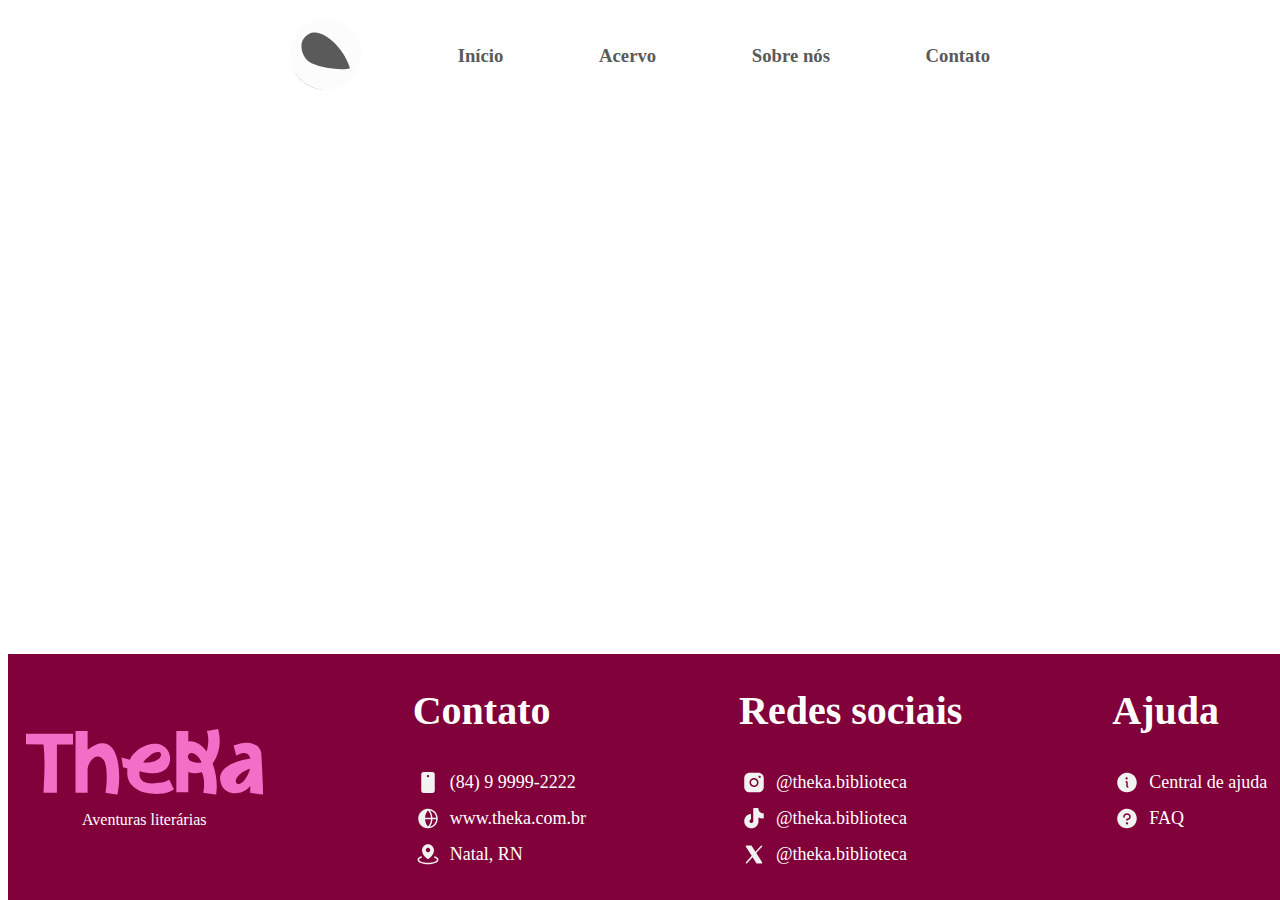
<file: src/index.html>
<!DOCTYPE html>
<html lang="pt-br">
<head>
    <meta charset="UTF-8">
    <meta name="viewport" content="width=device-width, initial-scale=1.0">
    <title>Theka</title>
    <link rel="stylesheet" href="index.css">
</head>
<body>
    <!-- Barra de navegação -->
    <nav class="nav-container">
            <div class="img-container">
                <img src="/images/navbar/navbar-logotipo-icon.svg" alt="">
            </div>
            <div class="home">
                <h3>Início</h3>
            </div>
            <div class="collection">
                <h3>
                    Acervo
                </h3>
            </div>
            <div class="about-us">
                <h3>
                    Sobre nós
                </h3>
            </div>
            <div class="contact">
                <h3>Contato</h3>
            </div>
    </nav>
    <main></main>
    <!-- Rodapé -->
    <footer class="footer-container">
        <div class="footer-image">
            <img src="/images/footer/title-logotipo.svg" alt="">
            <p>
                Aventuras literárias
            </p>
        </div>
        <!-- Lista de contatos -->
        <div class="footer-contacts">
            <h2>Contato</h2>
            <ul class="contacts-list">
                <li>
                    <img src="/images/footer/smartphone-icon.svg" alt="">
                    <span>(84) 9 9999-2222</span>
                </li>
                <li>
                    <img src="/images/footer/web-icon.svg" alt="">
                    <span>www.theka.com.br</span>
                </li>
                <li>
                    <img src="/images/footer/address-icon.svg" alt="">
                    <span>Natal, RN</span>
                </li>    
            </ul>
        </div>
        <div class="footer-social-media">
            <h2>Redes sociais</h2>
            <ul class="social-media-list">
                <li>
                    <img src="/images/footer/instagram-icon.svg" alt="">
                    <span>@theka.biblioteca</span>
                </li>
                <li>
                    <img src="/images/footer/tiktok-icon.svg" alt="">
                    <span>@theka.biblioteca</span>
                </li>
                <li>
                    <img src="/images/footer/X-icon.svg" alt="">
                    <span>@theka.biblioteca</span>
                </li>    
            </ul>
        </div>
        <div class="footer-support">
            <h2>Ajuda</h2>
            <ul class="support-list">
                <li>
                    <img src="/images/footer/info-icon.svg" alt="">
                    <span>Central de ajuda</span>
                </li>
                <li>
                    <img src="/images/footer/FAQ-icon.svg" alt="">
                    <span>FAQ</span>
                </li>  
            </ul>
        </div>
    </footer>
</body>
</html>
</file>
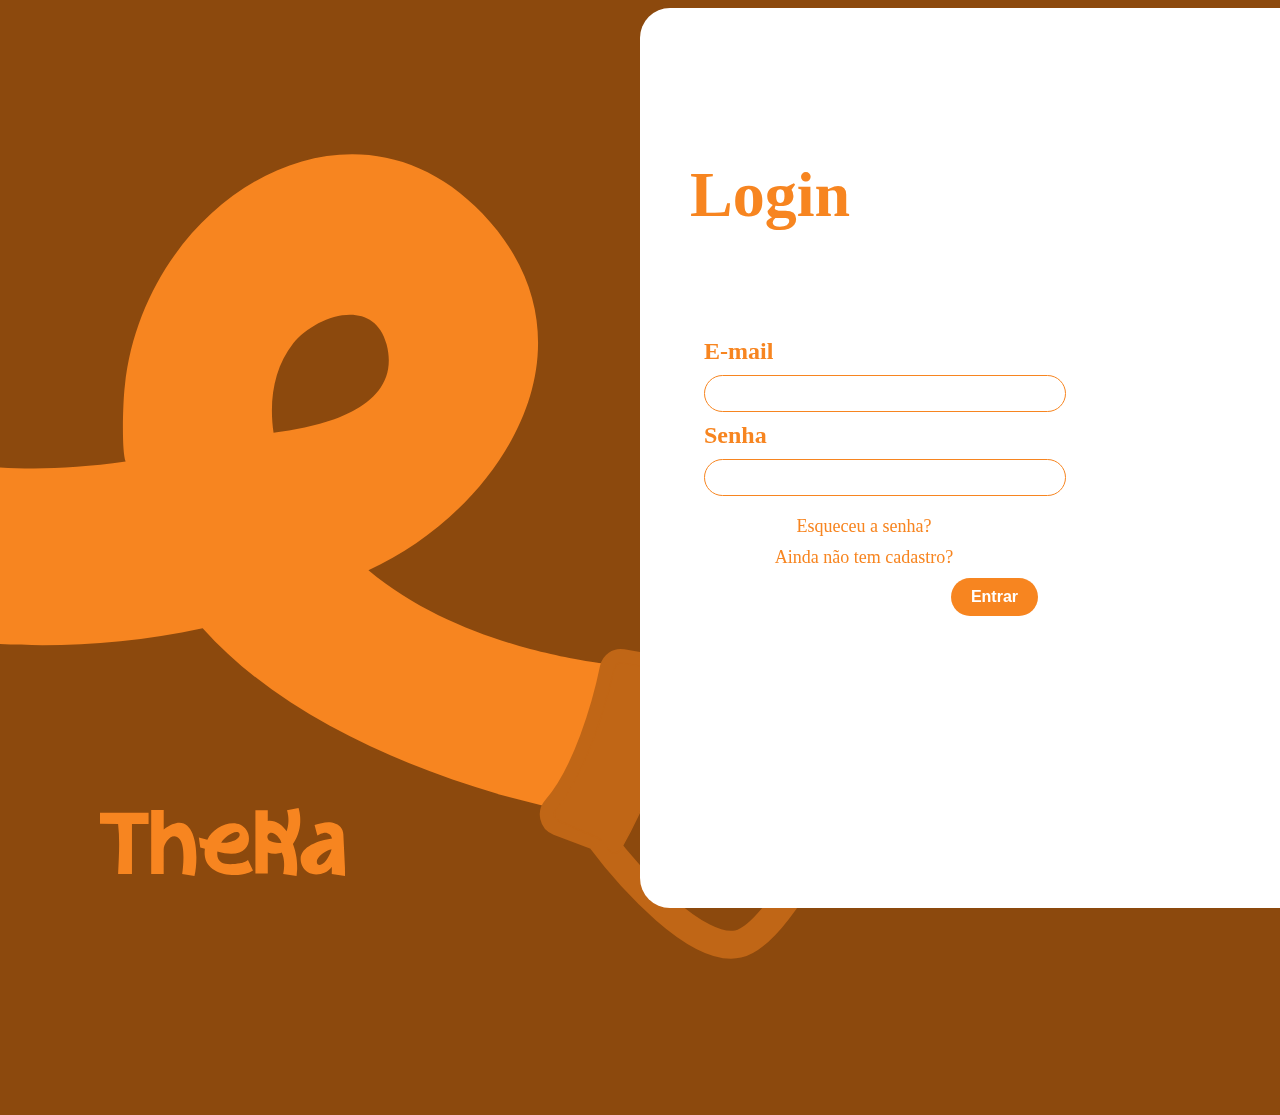
<file: src/login-page.html>
<!DOCTYPE html>
<html lang="pt-br">
<head>
    <meta charset="UTF-8">
    <meta name="viewport" content="width=device-width, initial-scale=1.0">
    <title>Theka</title>
    <link rel="stylesheet" href="login-page.css">
</head>
<body>
    <!-- Container principal da página -->
    <main class="main-content">
        <!-- Container contendo a imagem logo e o nome da página (Theka) -->
        <div class="logo-title-contaiter">
            <div class="logo-title-wrapper">
                <div class="logo">
                    <img src="/images/mascote.svg" alt="">
                </div>
                <div class="title">
                    <img src="/images/logotipo-title-icon.svg" alt="">
                </div>
            </div>
        </div>
        <!-- Container contendo o formulário para acesso, recuperação de senha ou cadastro -->
        <div class="login-container">
            <div class="login-wrapper">
                <div class="login-title">
                    <h1>Login</h1>
                </div>
                <!-- Container das informações para login -->
                <form class="form-container">
                    <fieldset>
                        <div class="email-container">
                            <label>E-mail</label>
                            <input type="text">
                        </div>
                        <div class="password-container">
                            <label>Senha</label>
                            <input type="password">
                        </div>
                    </fieldset>
                </form>
                <!-- Opções além de logar -->
                <div class="options-container">
                    <div class="forgotten-password">
                        <a href="#">Esqueceu a senha?</a>
                    </div>
                    <div class="register-account">
                        <a href="signup-page.html">Ainda não tem cadastro?</a>
                    </div>
                </div>
                <div class="enter-button">
                    <button>Entrar</button>
                </div>
            </div>
        </div>
    </main>
</body>
</html>
</file>
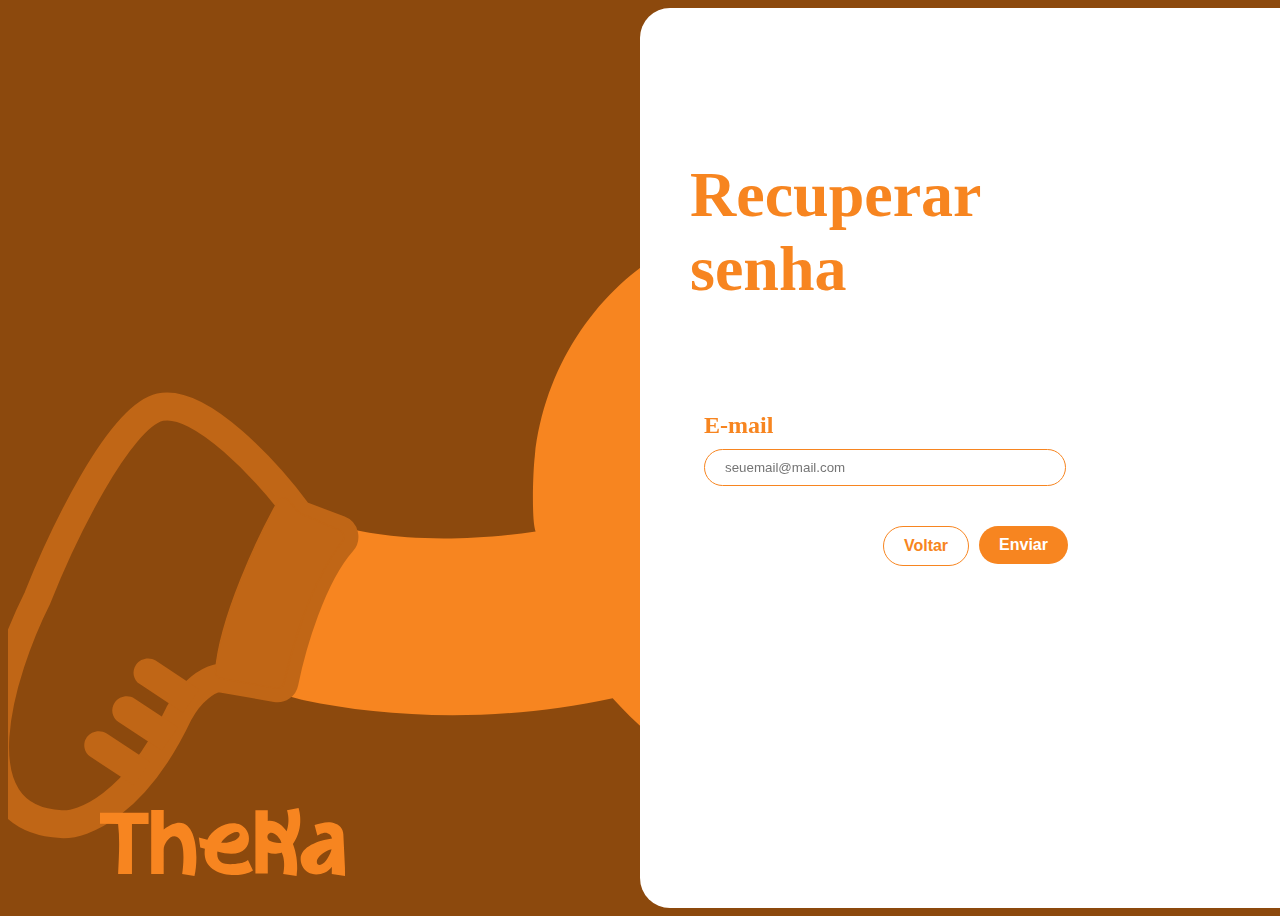
<file: src/recovery-password-page.html>
<!DOCTYPE html>
<html lang="pt-br">
<head>
    <meta charset="UTF-8">
    <meta name="viewport" content="width=device-width, initial-scale=1.0">
    <title>Theka</title>
    <link rel="stylesheet" href="recovery-password-page.css">
</head>
<body>
    <!-- Container principal da página -->
   <main class="main-content">
        <!-- Container contendo a imagem logo e o nome da página (Theka) -->
        <div class="logo-title-container">
            <div class="logo-title-wrapper">
                <div class="logo">
                    <img src="/images/mascote.svg" alt="">
                </div>
                <div class="title">
                    <img src="/images/logotipo-title-icon.svg" alt="">
                </div>
            </div>     
        </div>
        <!-- Container contendo o formulário para cadastro de dados -->
        <div class="recovery-container">
            <div class="recovery-wrapper">
                <div class="recovery-title">
                    <h1>Recuperar senha</h1>
                </div>
                <!-- Container do formulário de e-mail -->
                <form class="form-container">
                    <fieldset>
                        <div class="email-container">
                            <label>E-mail</label>
                            <input type="text" placeholder="seuemail@mail.com">
                        </div>
                    </fieldset>
                </form>
                <div class="buttons-container">
                    <div class="back-button">
                        <button>Voltar</button>
                    </div>
                    <div class="send-button">
                        <button>Enviar</button>
                    </div>
                </div>
            </div>
        </div>
    </main>
</body>
</html>
</file>
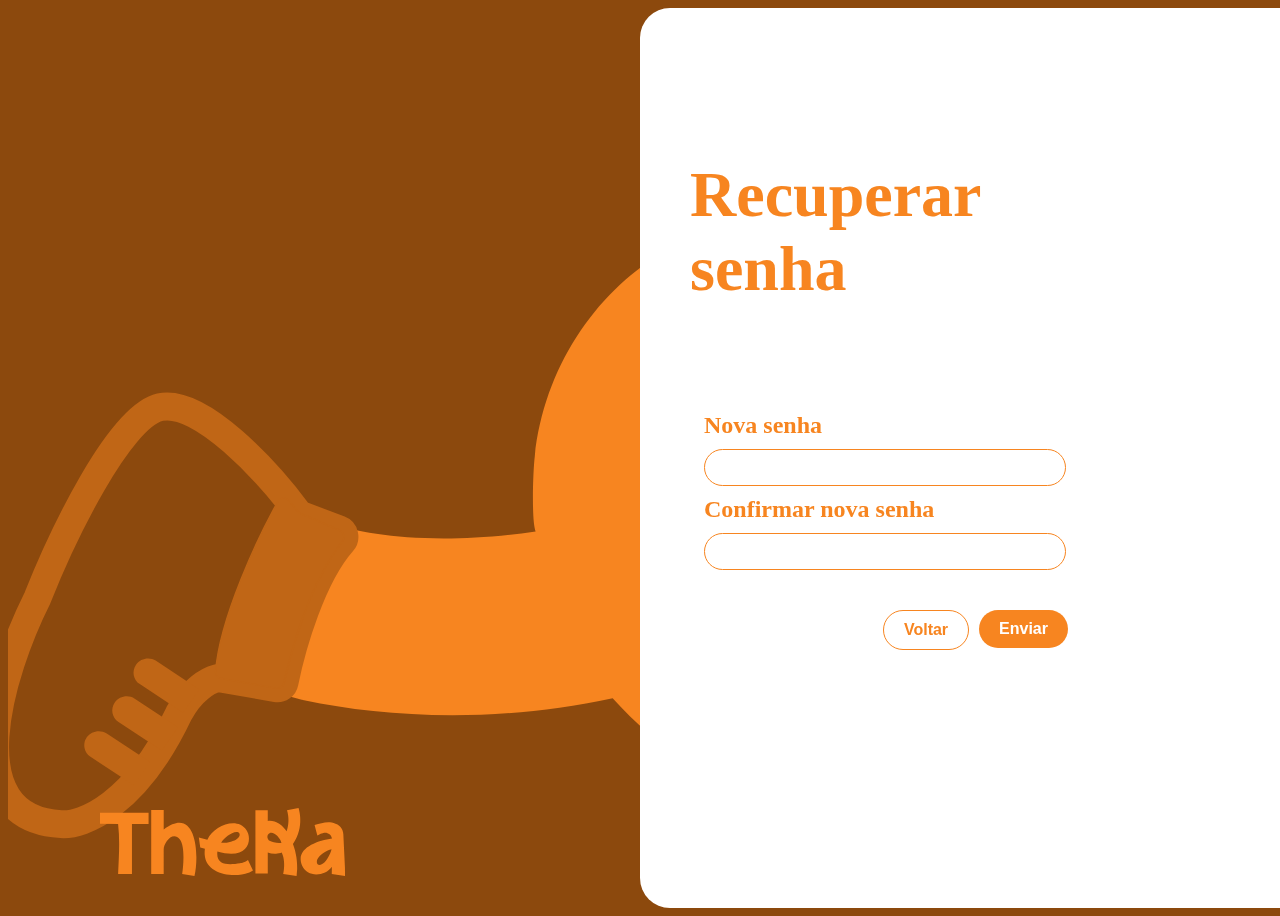
<file: src/redefine-password-page.html>
<!DOCTYPE html>
<html lang="pt-br">
<head>
    <meta charset="UTF-8">
    <meta name="viewport" content="width=device-width, initial-scale=1.0">
    <title>Theka</title>
    <link rel="stylesheet" href="redefine-password-page.css">
</head>
<body>
    <!-- Container principal da página -->
   <main class="main-content">
        <!-- Container contendo a imagem logo e o nome da página (Theka) -->
        <div class="logo-title-container">
            <div class="logo-title-wrapper">
                <div class="logo">
                    <img src="/images/mascote.svg" alt="">
                </div>
                <div class="title">
                    <img src="/images/logotipo-title-icon.svg" alt="">
                </div>
            </div>     
        </div>
        <!-- Container contendo o formulário para cadastro de dados -->
        <div class="recovery-container">
            <div class="recovery-wrapper">
                <div class="recovery-title">
                    <h1>Recuperar senha</h1>
                </div>
                <!-- Container do formulário da nova senha -->
                <form id="new-password-form" class="form-container">
                    <fieldset>
                        <div class="new-password-container">
                            <label for="password">Nova senha</label>
                            <input type="password" id="password" name="password" required>
                        </div>
                         <div class="password-confirmation-container">
                            <label for="confirmation">Confirmar nova senha</label>
                            <input type="password" id="confirmation" name="confirmation" required>
                        </div>
                    </fieldset>
                </form>
                <div class="buttons-container">
                    <div class="back-button">
                        <button>Voltar</button>
                    </div>
                    <div class="send-button">
                        <button type="submit">Enviar</button>
                    </div>
                </div>
            </div>
        </div>
    </main>
</body>
</html>
</file>
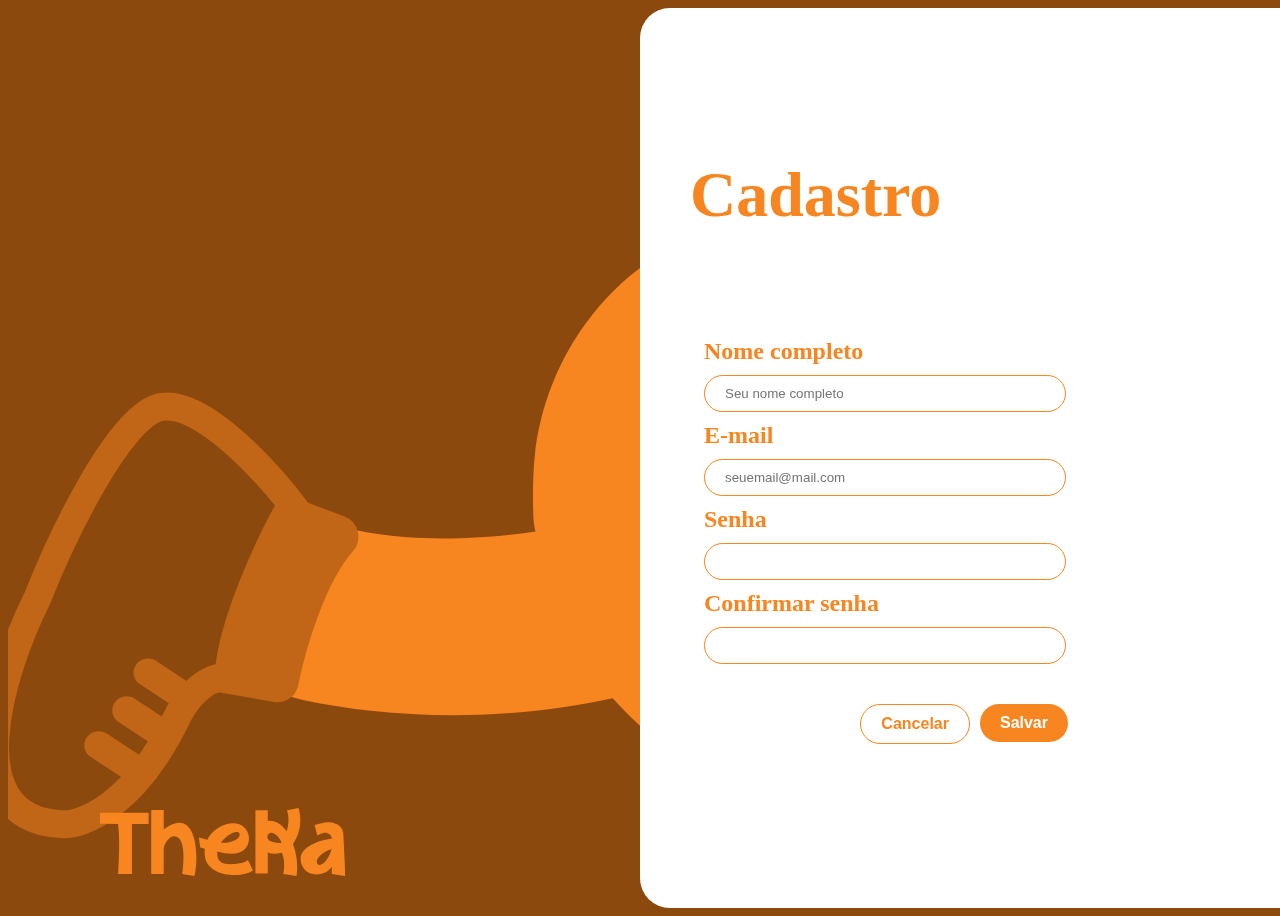
<file: src/signup-page.html>
<!DOCTYPE html>
<html lang="pt-br">
<head>
    <meta charset="UTF-8">
    <meta name="viewport" content="width=device-width, initial-scale=1.0">
    <title>Theka</title>
    <link rel="stylesheet" href="signup-page.css">
</head>
<body>
    <!-- Container principal da página -->
   <main class="main-content">
        <!-- Container contendo a imagem logo e o nome da página (Theka) -->
        <div class="logo-title-container">
            <div class="logo-title-wrapper">
                <div class="logo">
                    <img src="/images/mascote.svg" alt="">
                </div>
                <div class="title">
                    <img src="/images/logotipo-title-icon.svg" alt="">
                </div>
            </div>     
        </div>
        <!-- Container contendo o formulário para cadastro de dados -->
        <div class="signup-container">
            <div class="signup-wrapper">
                <div class="signup-title">
                    <h1>Cadastro</h1>
                </div>
                <!-- Container das informações para cadastro -->
                <form class="form-container">
                    <fieldset>
                        <div class="name-container">
                            <label>Nome completo</label>
                            <input type="text" placeholder="Seu nome completo">
                        </div>
                        <div class="email-container">
                            <label>E-mail</label>
                            <input type="text" placeholder="seuemail@mail.com">
                        </div>
                        <div class="password-container">
                            <label>Senha</label>
                            <input type="password">
                        </div>
                        <div class="password-confirmation-container">
                            <label>Confirmar senha</label>
                            <input type="password">
                        </div>
                    </fieldset>
                </form>
                <div class="buttons-container">
                    <div class="cancel-button">
                        <button>Cancelar</button>
                    </div>
                    <div class="enter-button">
                        <button>Salvar</button>
                    </div>
                </div>
            </div>
        </div>
    </main>
</body>
</html>
</file>
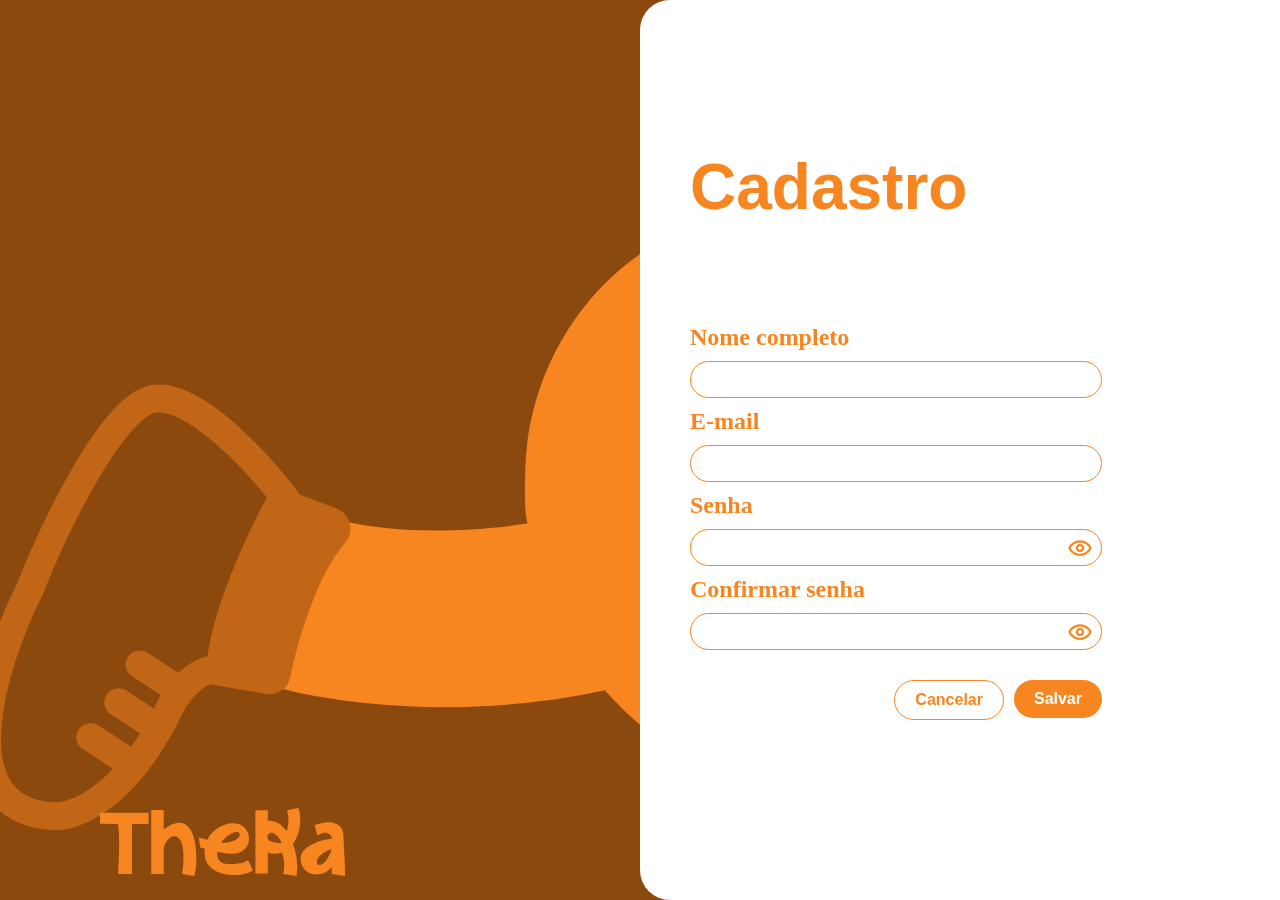
<file: src/pages/signup.html>
<!DOCTYPE html>
<html lang="pt-br">
<head>
    <meta charset="UTF-8">
    <meta name="viewport" content="width=device-width, initial-scale=1.0">
    <title>Theka</title>

    <!-- Link para os estilos CSS -->
    <link rel="stylesheet" href="../css/styles.css">
    <link rel="stylesheet" href="../css/signup.css">

    <!-- importação das funcionalidades da página -->
    <script type="module" src="/src/js/user.js"></script>
    <script type="module" src="/src/js/general.js"></script>
</head>
<body>
    <!-- Container principal da página -->
   <main class="main-content">
        <!-- Container contendo a imagem logo e o nome da página (Theka) -->
        <div class="logo-title-container">
            <div class="logo-title-wrapper">
                <div class="logo">
                    <img src="/images/mascote.svg" alt="">
                </div>
                <div class="title">
                    <img src="/images/logotipo-title-icon.svg" alt="">
                </div>
            </div>     
        </div>
        <!-- Container contendo o formulário para cadastro de dados -->
        <div id="signup-container" class="signup-container">
            <div class="signup-wrapper">
                <div class="signup-title">
                    <h1>Cadastro</h1>
                </div>
                <!-- Container das informações para cadastro -->
                <form id="signup-form" class="form-container">
                    <div class="name-container">
                        <label for="name">Nome completo</label>
                        <input type="text" id="name" name="name" required>
                    </div>
                    <div class="email-container">
                        <label for="email">E-mail</label>
                        <input type="email" id="email" name="email" required>
                    </div>
                    <div class="password-container">
                        <label for="password">Senha</label>
                        <div class="password-icon-container">
                            <input type="password" id="password" name="password" required minlength="8">
                            <img src="/images/login/eye-icon.svg" id="show-password" alt="">
                        </div>
                    </div>
                    <div class="password-confirmation-container" required>
                        <label for="confirmation">Confirmar senha</label>
                        <div class="password-icon-container">
                            <input type="password" id="confirmation" name="confirmation" required>
                            <img src="/images/login/eye-icon.svg" id="show-password-confirmation" alt="">
                        </div>
                    </div>
                </form>
                <div class="buttons-container">
                    <div id="signup-cancel-button" class="cancel-button">
                        <button>Cancelar</button>
                    </div>
                    <div class="save-button">
                        <button type="submit">Salvar</button>
                    </div>
                </div>
            </div>
        </div>
    </main>
</body>
</html>
</file>
<file: src/index.css>
.nav-container {
    display: flex;
    padding: 10px 20px;
    width: 700px;
    margin: auto;
    
    align-items: center;
    justify-content: space-between;

    color: #5A5A5A;
}

.footer-container {
    background-color: #81013A;
    color: white;

    display: flex;
    flex-direction: row;
    justify-content: center;
    gap: 150px;
    width: 100%;
    
    position: fixed;
    bottom: 0;
}

.footer-image {
    display: flex;
    flex-direction: column;
    justify-content: center;
    align-items: center;
    margin-top: 20px;
}

.footer-image img {
    text-align: center;
}

.footer-container h2 {
    font-size: 40px;
}

.footer-container ul {
    list-style: none;
    padding: 0;
    margin-bottom: 30px;
}

.footer-container li {
    display: flex;
    align-items: center;
}

.footer-container ul li {
    margin-bottom: 5px;
    padding: 3px;
    gap: 10px
}

.footer-container span {
    font-size: 18px;
}
</file>
<file: src/login-page.css>
/* Variáveis úteis */
:root {
    --orange: #F78520;
    --brown: #8C490D;
}

body {
    background-color: var(--brown);
}

.main-content {
    display: flex;
    background-color: var(--brown);
}

.logo-title-wrapper {
    position: relative;
}

.logo {
    position: absolute;
    left: -400px;
}

.logo img {
    width: 1320px;
    height: 1000px;
    transform: rotate(10deg);
}

.title {
    position: fixed;
    bottom:20px;
    left: 100px;
}

.login-container {
    background-color: white;
    width: 50%;
    height: 100%;
    border-radius: 30px 0px 0px 30px;
    position: fixed;
    right: 0;
}

.login-wrapper {
    margin-top: 150px;
    width: 70%;
}

.login-container .login-title, .login-container .form-container, .login-container .options-container {
    margin-left: 50px;
    margin-right: 50px;
}

h1 {
    color: var(--orange);
    font-size: 64px;
}

.form-container {
    margin-top: 100px;
}

.form-container fieldset {
    border: none;
}

.form-container label {
    font-size: 24px;
    font-weight: 700;
}

/* Ajustes para que o rótulo e o campo de texto fiquem em linhas diferentes */
.form-container label, .form-container input {
    display: block;
    width: 100%;
    color: var(--orange);
    border-color: var(--orange);

    margin-bottom: 10px;
}

.form-container input {
    border-radius: 100px;
    border: 1px solid; 

    padding: 10px 20px;
}

.forgotten-password a, .register-account a {
    text-decoration: none;
    font-size: 18px;
    color: var(--orange);
}

.forgotten-password a:hover, .register-account a:hover {
    text-decoration: underline;
}
.options-container {
    text-align: center;
}

.forgotten-password, .register-account {
    margin-bottom: 10px;
}

.enter-button {
    text-align: right;
    margin-right: 50px;
}

/* Estilização do botão de entrar */
.enter-button button {
    color: white;
    background-color: var(--orange);
    
    font-weight: 800;
    font-size: 16px;

    border: none;
    border-radius: 100px;

    padding: 10px 20px;
}
</file>
<file: src/recovery-password-page.css>
/* Variáveis úteis */
:root {
    --orange: #F78520;
    --brown: #8C490D;
}

body {
    background-color: var(--brown);
}

.main-content {
    display: flex;
    background-color: var(--brown);
}

.logo-title-wrapper {
    position: relative;
    overflow: hidden;
    height: 900px;
    width: 955px;
}

.logo {
    position: absolute;
    left: 10px;
    top: 70px;
}

.logo img {
    width: 1320px;
    height: 1000px;
    transform: rotate(10deg);
}

.title {
    position: fixed;
    bottom:20px;
    left: 100px;
}

.recovery-container {
    background-color: white;
    
    width: 50%;
    height: 100%;
    border-radius: 30px 0px 0px 30px;
    
    position: fixed;
    right: 0;
}

.logo-title-wrapper, .recovery-wrapper {
    position: relative;
}

.recovery-wrapper {
    margin-top: 150px;
    width: 70%;
}

.recovery-container .recovery-title, .recovery-container .form-container, .login-container .options-container {
    margin-left: 50px;
    margin-right: 50px;
}

h1 {
    color: var(--orange);
    font-size: 64px;
}

.form-container {
    margin-top: 100px;
}

.form-container fieldset {
    border: none;
}

.form-container label {
    font-size: 24px;
    font-weight: 700;
}

/* Ajustes para que o rótulo e o campo de texto fiquem em linhas diferentes */
.form-container label, .form-container input {
    display: block;
    width: 100%;
    color: var(--orange);
    border-color: var(--orange);

    margin-bottom: 10px;
}

.form-container input {
    border-radius: 100px;
    border: 1px solid; 

    padding: 10px 20px;
}

.buttons-container {
    display: flex;
    justify-content: end;
    gap: 10px;
    margin-top: 20px;   
}

/* Estilização do botão de cancelar */
.back-button button {
    color: var(--orange);
    background-color: white;
    
    font-weight: 800;
    font-size: 16px;

    border-radius: 100px;
    border: 1px solid var(--orange);

    padding: 10px 20px;
}

/* Estilização do botão de entrar */
.send-button button {
    color: white;
    background-color: var(--orange);
    
    font-weight: 800;
    font-size: 16px;

    border: none;
    border-radius: 100px;

    padding: 10px 20px;
    margin-right: 20px;
}
</file>
<file: src/redefine-password-page.css>
/* Variáveis úteis */
:root {
    --orange: #F78520;
    --brown: #8C490D;
}

body {
    background-color: var(--brown);
}

.main-content {
    display: flex;
    background-color: var(--brown);
}

.logo-title-wrapper {
    position: relative;
    overflow: hidden;
    height: 900px;
    width: 955px;
}

.logo {
    position: absolute;
    left: 10px;
    top: 70px;
}

.logo img {
    width: 1320px;
    height: 1000px;
    transform: rotate(10deg);
}

.title {
    position: fixed;
    bottom:20px;
    left: 100px;
}

.recovery-container {
    background-color: white;
    
    width: 50%;
    height: 100%;
    border-radius: 30px 0px 0px 30px;
    
    position: fixed;
    right: 0;
}

.logo-title-wrapper, .recovery-wrapper {
    position: relative;
}

.recovery-wrapper {
    margin-top: 150px;
    width: 70%;
}

.recovery-container .recovery-title, .recovery-container .form-container, .login-container .options-container {
    margin-left: 50px;
    margin-right: 50px;
}

h1 {
    color: var(--orange);
    font-size: 64px;
}

.form-container {
    margin-top: 100px;
}

.form-container fieldset {
    border: none;
}

.form-container label {
    font-size: 24px;
    font-weight: 700;
}

/* Ajustes para que o rótulo e o campo de texto fiquem em linhas diferentes */
.form-container label, .form-container input {
    display: block;
    width: 100%;
    color: var(--orange);
    border-color: var(--orange);

    margin-bottom: 10px;
}

.form-container input {
    border-radius: 100px;
    border: 1px solid; 

    padding: 10px 20px;
}

.buttons-container {
    display: flex;
    justify-content: end;
    gap: 10px;
    margin-top: 20px;   
}

/* Estilização do botão de cancelar */
.back-button button {
    color: var(--orange);
    background-color: white;
    
    font-weight: 800;
    font-size: 16px;

    border-radius: 100px;
    border: 1px solid var(--orange);

    padding: 10px 20px;
}

/* Estilização do botão de entrar */
.send-button button {
    color: white;
    background-color: var(--orange);
    
    font-weight: 800;
    font-size: 16px;

    border: none;
    border-radius: 100px;

    padding: 10px 20px;
    margin-right: 20px;
}
</file>
<file: src/signup-page.css>
/* Variáveis úteis */
:root {
    --orange: #F78520;
    --brown: #8C490D;
}

body {
    background-color: var(--brown);
}

.main-content {
    display: flex;
    background-color: var(--brown);
}

.logo-title-wrapper {
    position: relative;
    overflow: hidden;
    height: 900px;
    width: 955px;
}

.logo {
    position: absolute;
    left: 10px;
    top: 70px;
}

.logo img {
    width: 1320px;
    height: 1000px;
    transform: rotate(10deg);
}

.title {
    position: fixed;
    bottom:20px;
    left: 100px;
}

.signup-container {
    background-color: white;
    
    width: 50%;
    height: 100%;
    border-radius: 30px 0px 0px 30px;
    
    position: fixed;
    right: 0;
}

.logo-title-wrapper, .signup-wrapper {
    position: relative;
}

.signup-wrapper {
    margin-top: 150px;
    width: 70%;
}

.signup-container .signup-title, .signup-container .form-container, .login-container .options-container {
    margin-left: 50px;
    margin-right: 50px;
}

h1 {
    color: var(--orange);
    font-size: 64px;
}

.form-container {
    margin-top: 100px;
}

.form-container fieldset {
    border: none;
}

.form-container label {
    font-size: 24px;
    font-weight: 700;
}

/* Ajustes para que o rótulo e o campo de texto fiquem em linhas diferentes */
.form-container label, .form-container input {
    display: block;
    width: 100%;
    color: var(--orange);
    border-color: var(--orange);

    margin-bottom: 10px;
}

.form-container input {
    border-radius: 100px;
    border: 1px solid; 

    padding: 10px 20px;
}

.buttons-container {
    display: flex;
    justify-content: end;
    gap: 10px;
    margin-top: 20px;   
}

/* Estilização do botão de cancelar */
.cancel-button button {
    color: var(--orange);
    background-color: white;
    
    font-weight: 800;
    font-size: 16px;

    border-radius: 100px;
    border: 1px solid var(--orange);

    padding: 10px 20px;
}

/* Estilização do botão de entrar */
.enter-button button {
    color: white;
    background-color: var(--orange);
    
    font-weight: 800;
    font-size: 16px;

    border: none;
    border-radius: 100px;

    padding: 10px 20px;
    margin-right: 20px;
}
</file>
<file: src/css/styles.css>
* {
    margin: 0;
    padding: 0;
}

h1 {
    font-family: 'DM Sans', sans-serif;
    font-weight: bold;
    font-size: 4rem;
    letter-spacing: -2%;
}

h2 {
    font-family: 'DM Sans', sans-serif;
    font-weight: bold;
    font-size: 2.5rem;
    letter-spacing: -2%;
}

h3 {
    font-family: 'DM Sans', sans-serif;
    font-weight: bold;
    font-size: 2rem;
    letter-spacing: -2%;
}

h4 {
    font-family: 'DM Sans', sans-serif;
    font-weight: bold;
    font-size: 1.5rem;
    letter-spacing: -2%;
}
</file>
<file: src/css/signup.css>
/* Variáveis úteis */
:root {
    --orange: #F78520;
    --brown: #8C490D;
}

body {
    background-color: var(--brown);
    overflow: hidden;
}

.main-content {
    display: flex;
    background-color: var(--brown);
}

/* Estilização do container com imagem (logo) e titulo (logo) */
.logo-title-wrapper {
    position: relative;
    overflow: hidden;
    height: 900px;
    width: 955px;
}

.logo {
    position: absolute;
    left: 10px;
    top: 70px;
}

.logo img {
    width: 1320px;
    height: 1000px;
    transform: rotate(10deg);
}

.title {
    position: fixed;
    bottom:20px;
    left: 100px;
}

/* Estilização do conteiner com o formulário de cadastro */
.signup-container {
    background-color: white;
    
    width: 50%;
    height: 100%;
    border-radius: 30px 0px 0px 30px;
    
    position: fixed;
    right: 0;
}

.logo-title-wrapper, .signup-wrapper {
    position: relative;
}

.signup-wrapper {
    margin-top: 150px;
    width: 80%;
}

.signup-container .signup-title, .signup-container .form-container{
    margin-left: 50px;
    margin-right: 50px;
}

h1 {
    color: var(--orange);
    font-size: 4rem;
}

.form-container {
    margin-top: 100px;
    max-width: 100%;
}

.form-container label {
    font-size: 1.5rem;
    font-weight: 700;
}

/* Estilizção dos campos e caixas do formulário */
.form-container label,
.form-container input {
    display: block;
    box-sizing: border-box;
    
    width: 100%;
    margin-bottom: 10px;
    
    color: var(--orange);
    border-color: var(--orange);

}

.form-container input {
    border-radius: 100px;
    border: 1px solid; 

    padding: 10px 20px;
}

.form-container input::placeholder {
    color: var(--orange);
}

.password-container, .password-confirmation-container {
    width: 100%;
}

.password-icon-container {
    display: flex;
    position: relative;
    align-items: center;
    width: 100%;
}

.password-icon-container img {
    position: absolute;
    right: 0;
    padding: 0px 10px 10px 0px;
}

.password-icon-container input {
    padding-right: 40px;
}

.buttons-container {
    display: flex;
    justify-content: end;
    gap: 10px;
    margin-top: 20px;
    margin-right: 50px; 
}

/* Estilização do botão de cancelar */
.cancel-button button {
    color: var(--orange);
    background-color: white;
    
    font-weight: 800;
    font-size: 1rem;

    border-radius: 100px;
    border: 1px solid var(--orange);

    padding: 10px 20px;
}

.cancel-button button:hover {
    background-color: rgb(251, 240, 240);
}

/* Estilização do botão de salvar */
.save-button button {
    color: white;
    background-color: var(--orange);
    
    font-weight: 800;
    font-size: 1rem;

    border: none;
    border-radius: 100px;

    padding: 10px 20px;
}

.save-button button:hover {
    background-color: #c56816;
}

/* Responsividade: smartphone */
@media (max-width: 800px) {
    body {
        margin: 0;
        background-color: white;
    }

    /* Alinhamento dos items na vertical */
    .main-content {
        display: flex;
        flex-direction: column;
        overflow: hidden;
    }

    /* Ajustes no container do logo */
    .logo-title-wrapper {
        position: static;
        height: 100%;
        width: 100%;
    }

    .logo {
        position: relative;
        left: -50px;
        top: 0;
    }

    .logo img {
        height: 300px;
        width: 580px;
    }

    .title {
        display: none;
    }

    /* Ajustes no container do formulário de cadastro */
    .signup-container {
        background-color: white;
        
        width: 100%;
        height: 100%;
        padding-bottom: 30px;

        border-radius: 15px 15px 0px 0px;
        position: static;
    }

    .logo-title-wrapper, .signup-wrapper {
        position: static;
    }

    .signup-wrapper {
        margin: 0px;
        width: 100%;
    }

    .signup-container .signup-title, .signup-container .form-container, .login-container .options-container {
        margin-left: 10px;
        margin-right: 10px;
    }

    h1 {
        width: 100%;
        font-size: 1.7rem;
    }

    .form-container {
        margin-top: 0px;
        width: 85%;
    }

    .form-container fieldset {
        padding: 0px;
    }

    .form-container label {
        font-size: 1rem;
    }

    .form-container label, .form-container input {
        margin-bottom: 10px;
    }

    .form-container input {
        padding: 5px 10px;
    }

    .buttons-container {
        display: flex;
        justify-content: center;
        gap: 10px;
        margin-top: 20px;   
    }

    /* Estilização do botão de cancelar */
    .cancel-button button {
        font-size: 0.8rem;
        padding: 8px 12px;
    }

    /* Estilização do botão de salvar */
    .save-button button {
        font-size: 0.8rem;
        padding: 8px 12px;
    }
}
</file>
